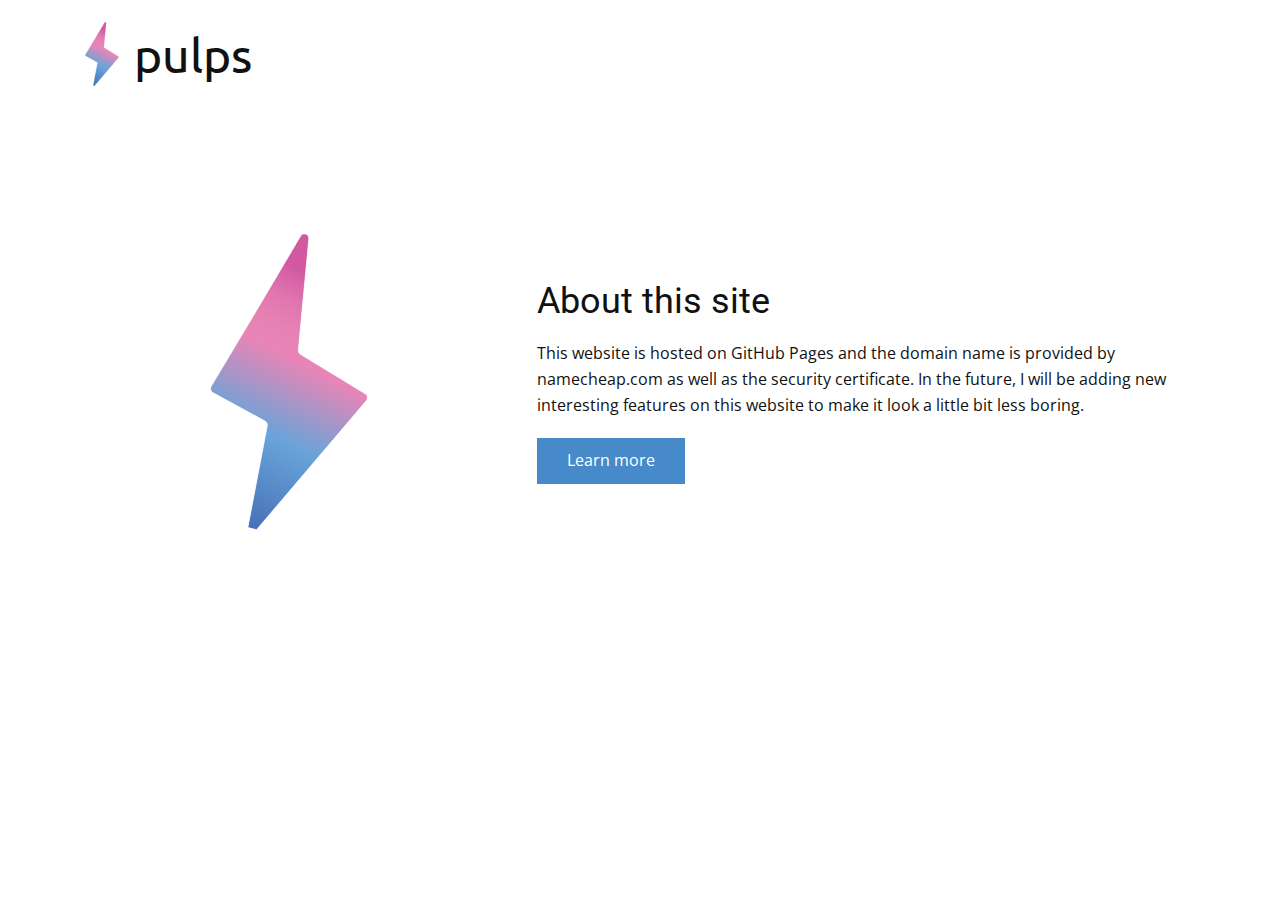
<file: index.html>
<!DOCTYPE html>
<html style="font-size: 16px;">
  <head>
    <meta name="viewport" content="width=device-width, initial-scale=1.0">
    <meta charset="utf-8">
    <title>pulps.me</title>
    <link rel="icon" type="image/svg+xml" href="images/icon.svg">
    <link rel="stylesheet" href="css/nicepage.css" media="screen">
<link rel="stylesheet" href="css/index.css" media="screen">
    <script class="u-script" type="text/javascript" src="js/jquery.js" defer=""></script>
    <link id="u-theme-google-font" rel="stylesheet" href="https://fonts.googleapis.com/css?family=Roboto:100,100i,300,300i,400,400i,500,500i,700,700i,900,900i|Open+Sans:300,300i,400,400i,600,600i,700,700i,800,800i">
    <link id="u-page-google-font" rel="stylesheet" href="https://fonts.googleapis.com/css?family=Ubuntu:300,300i,400,400i,500,500i,700,700i">
    
  </head>
  <body class="u-body"><header class="u-clearfix u-header u-header" id="sec-6ffe"><div class="u-clearfix u-sheet u-sheet-1">
        <a href="https://pulps.me" class="u-image u-logo u-image-1" data-image-width="180" data-image-height="342">
          <img src="images/icon.svg" class="u-logo-image u-logo-image-1" data-image-width="64">
        </a>
        <h1 class="u-custom-font u-font-ubuntu u-text u-text-default u-text-1">pulps</h1>
      </div></header>
    <section class="u-clearfix u-section-1" id="sec-e438">
      <div class="u-clearfix u-sheet u-sheet-1">
        <div class="u-clearfix u-expanded-width u-gutter-0 u-layout-wrap u-layout-wrap-1">
          <div class="u-layout">
            <div class="u-layout-row">
              <div class="u-align-center u-container-style u-layout-cell u-left-cell u-size-23 u-layout-cell-1 p-show">
                <div class="u-container-layout u-valign-middle u-container-layout-1">
                  <div alt="" class="u-image u-image-circle u-image-contain u-image-1" src="" data-image-width="180" data-image-height="342"></div>
                </div>
              </div>
              <div class="u-align-left u-container-style u-layout-cell u-right-cell u-size-37 u-layout-cell-2 p-hide">
                <div class="u-container-layout u-valign-middle u-container-layout-2">
                  <h2 class="u-text u-text-1">About this site</h2>
                  <p class="u-text u-text-2">This website is hosted on GitHub Pages and the domain name is provided by namecheap.com as well as the security certificate.
                      In the future, I will be adding new interesting features on this website to make it look a little bit less boring.
                  </p>
                  <a href="index2" class="u-btn u-button-style u-btn-1" target="_blank">Learn more</a>
                </div>
              </div>
            </div>
          </div>
        </div>
      </div>
    </section>
  </body>
</html>
</file>
